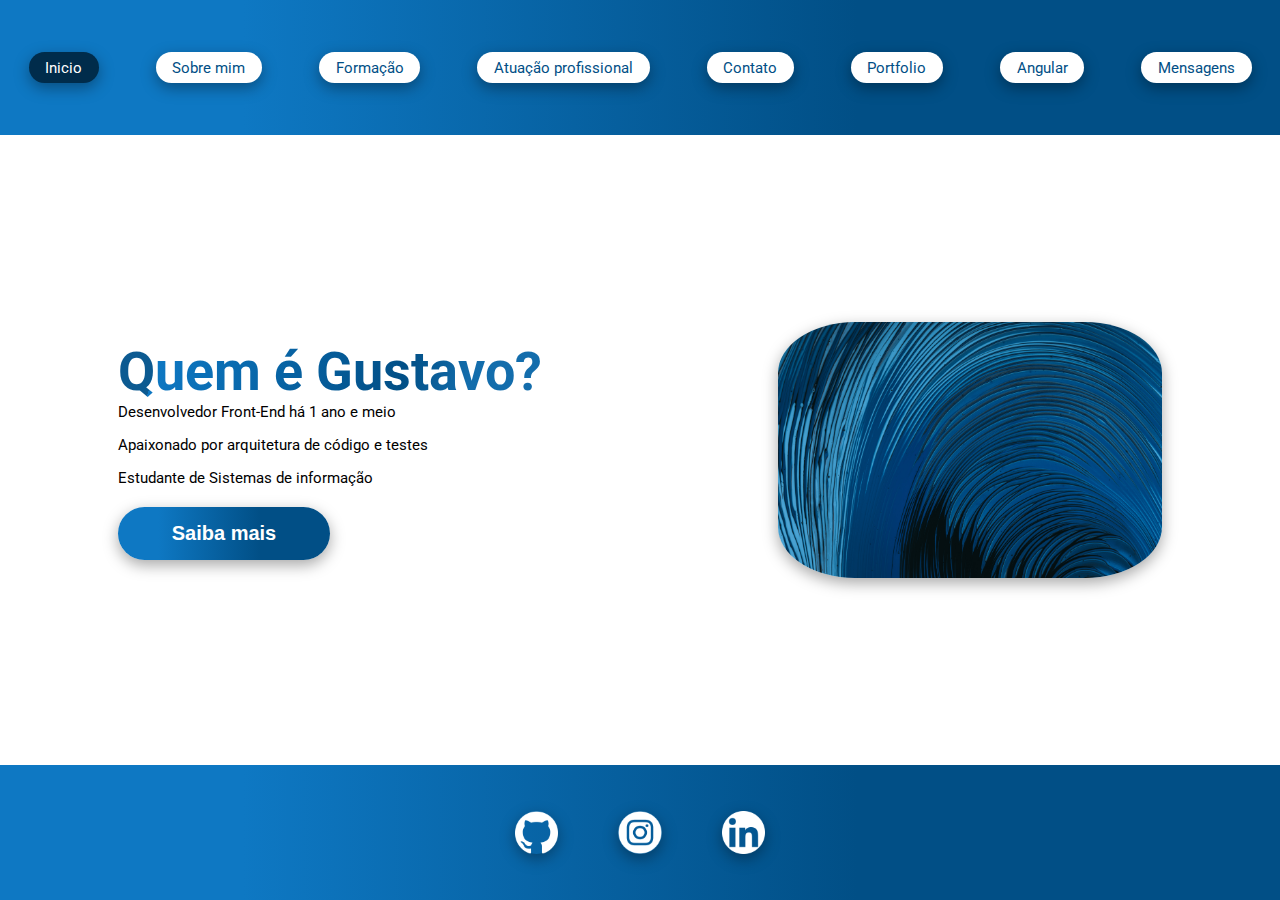
<file: index.html>
<!DOCTYPE html>
<html lang="pt-br">
  <head>
    <meta charset="UTF-8" />
    <meta name="viewport" content="width=device-width, initial-scale=1.0" />

    <link rel="preconnect" href="https://fonts.googleapis.com" />
    <link rel="preconnect" href="https://fonts.gstatic.com" crossorigin />
    <link
      href="https://fonts.googleapis.com/css2?family=Roboto:ital,wght@0,100;0,300;0,400;0,500;0,700;0,900;1,100;1,300;1,400;1,500;1,700;1,900&display=swap"
      rel="stylesheet"
    />

    <meta
      name="description"
      content="Portfolio de Gustavo da Rocha Pereira. Sobre Mim / Formação / Atuação profissional / Contato / Portfolio / Angular"
    />

    <link rel="stylesheet" href="./style/components.css" />
    <link rel="stylesheet" href="./style/general.css" />
    <link rel="stylesheet" href="./style/navbar/navbar.css" />
    <link rel="stylesheet" href="./style/footer/footer.css" />
    <link rel="stylesheet" href="./style/media-queries.css" />
    <link rel="stylesheet" href="./style/animation.css" />

    <link
      rel="icon"
      type="image/x-icon"
      sizes="32x32"
      href="./assets/favicon/favicon-32x32.png"
    />

    <link
      rel="icon"
      type="image/png"
      sizes="16x16"
      href="./assets/favicon/favicon-16x16.png"
    />

    <title>Portfolio - Inicio</title>

    <script defer src="./actions/navbar/navBar.js"></script>
  </head>

  <body>
    <header>
      <nav class="nav-container">
        <ul class="nav-container__list">
          <li
            class="nav-container__element nav-container__element--active transition-5 default-box-shadow"
          >
            <a href="./">Inicio</a>
          </li>
          <li class="nav-container__element transition-5 default-box-shadow">
            <a href="./views/about/about-me.html">Sobre mim</a>
          </li>
          <li class="nav-container__element transition-5 default-box-shadow">
            <a href="./views/educational_background/educational_background.html"
              >Formação</a
            >
          </li>
          <li class="nav-container__element transition-5 default-box-shadow">
            <a href="./views/professional/professional.html"
              >Atuação profissional</a
            >
          </li>
          <li class="nav-container__element transition-5 default-box-shadow">
            <a href="./views/contact/contact.html">Contato</a>
          </li>
          <li class="nav-container__element transition-5 default-box-shadow">
            <a href="./views/portfolio/portfolio.html">Portfolio</a>
          </li>
          <li class="nav-container__element transition-5 default-box-shadow">
            <a href="./views/about_angular/about_angular.html">Angular</a>
          </li>
          <li class="nav-container__element transition-5 default-box-shadow">
            <a href="./views/messages/messages.html">Mensagens</a>
          </li>
        </ul>
        <div class="nav-container__responsive">
          <div class="nav-container__hamburguer">
            <div class="nav-container__hamburguer-el"></div>
            <div class="nav-container__hamburguer-el"></div>
            <div class="nav-container__hamburguer-el"></div>
          </div>
          <ul
            class="nav-container__hamburguer-content nav-container__responsive animation-slide-l-r disabled"
          >
            <div class="nav-container__hamburguer-close">
              <button class="default-btn">X</button>
            </div>
            <li><a class="nav-active-link" href="./">Inicio</a></li>
            <li><a href="./views/about/about-me.html">Sobre mim</a></li>
            <li>
              <a
                href="./views/educational_background/educational_background.html"
                >Formação</a
              >
            </li>
            <li>
              <a href="./views/professional/professional.html"
                >Atuação profissional</a
              >
            </li>
            <li><a href="./views/contact/contact.html">Contato</a></li>
            <li><a href="./views/portfolio/portfolio.html">Portfolio</a></li>
            <li>
              <a href="./views/about_angular/about_angular.html">Angular</a>
            </li>
            <li>
              <a href="./views/messages/messages.html">Mensagens</a>
            </li>
          </ul>
        </div>
      </nav>
    </header>

    <main class="container">
      <section>
        <h1 class="head-txt font-linear-gradient">Quem é Gustavo?</h1>
        <ul class="default-list">
          <li>Desenvolvedor Front-End há 1 ano e meio</li>
          <li>Apaixonado por arquitetura de código e testes</li>
          <li>Estudante de Sistemas de informação</li>
        </ul>
        <button class="default-btn mt-20 transition-5 default-box-shadow">
          Saiba mais
        </button>
      </section>
      <img
        class="default-img default-box-shadow b-radius-20"
        src="./assets/photos/portfolio-image.jpg"
        alt="Retrato de Gustavo da Rocha Pereira"
      />
    </main>

    <footer class="footer-container">
      <a
        href="https://github.com/gustavoroc"
        target="_blank"
        class="footer-container__icon-link transition-5 default-box-shadow"
        aria-label="Link para Github"
      >
        <img
          class="icon"
          src="./assets/icons/Github_icon.png"
          alt="Icone do GitHub"
        />
      </a>
      <a
        href="https://www.instagram.com/"
        target="_blank"
        class="footer-container__icon-link transition-5 default-box-shadow"
        aria-label="Link para Instagram"
      >
        <img
          class="icon"
          src="./assets/icons/Instagram_icon.png"
          alt="Icone do Instagram"
        />
      </a>
      <a
        href="https://www.linkedin.com/in/gustavo-da-rocha-pereira-2baa4a222/"
        target="_blank"
        class="footer-container__icon-link transition-5 default-box-shadow"
        aria-label="Link para LinkedIn"
      >
        <img
          class="icon"
          src="./assets/icons/Linkedin_icon.png"
          alt="Icone do Github"
        />
      </a>
    </footer>
  </body>
</html>
</file>
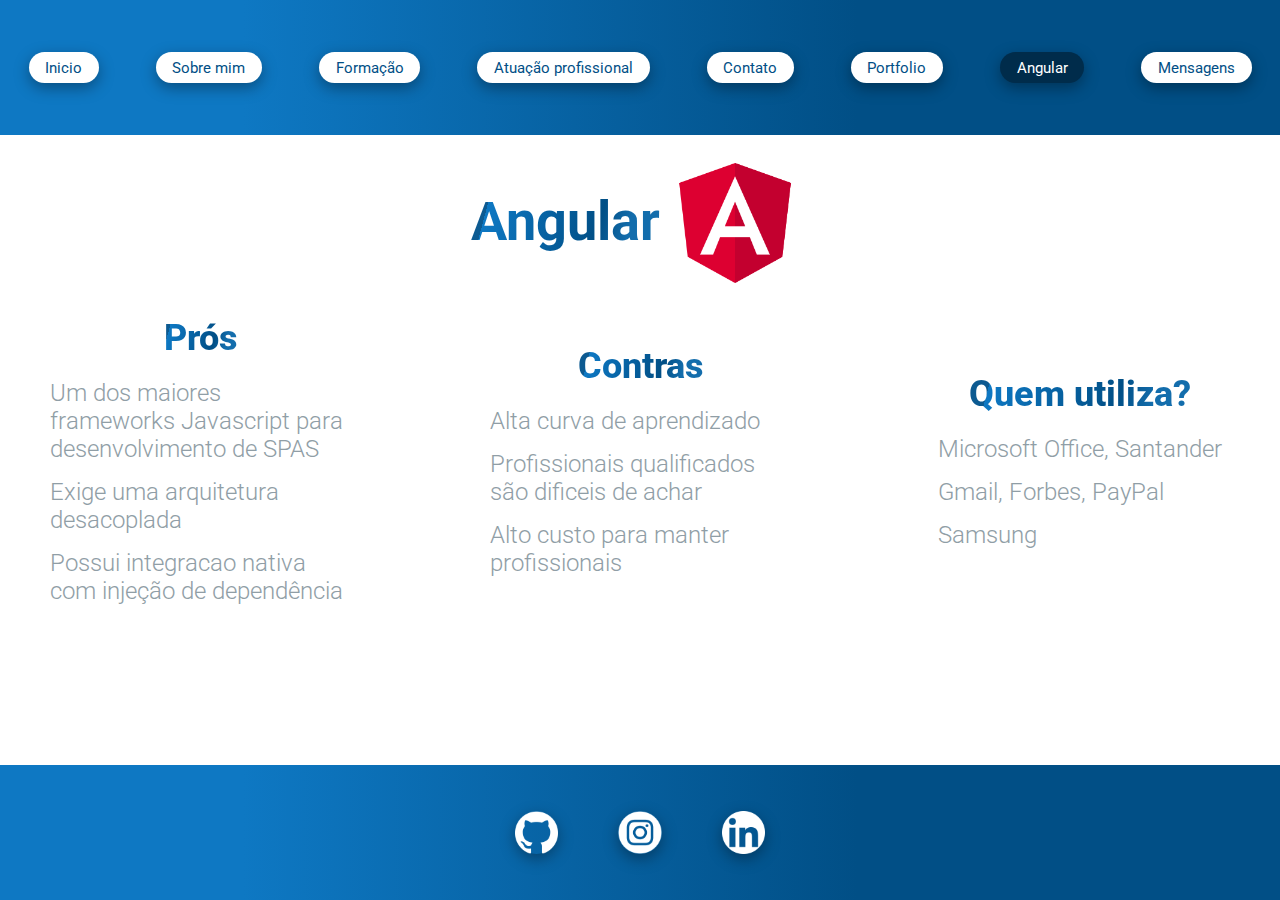
<file: views/about_angular/about_angular.html>
<!DOCTYPE html>
<html lang="pt-br">
  <head>
    <meta charset="UTF-8" />
    <meta name="viewport" content="width=device-width, initial-scale=1.0" />

    <link rel="preconnect" href="https://fonts.googleapis.com" />
    <link rel="preconnect" href="https://fonts.gstatic.com" crossorigin />
    <link
      href="https://fonts.googleapis.com/css2?family=Roboto:ital,wght@0,100;0,300;0,400;0,500;0,700;0,900;1,100;1,300;1,400;1,500;1,700;1,900&display=swap"
      rel="stylesheet"
    />

    <meta name="description" content="Sobre o Angular" />

    <link rel="stylesheet" href="./about_angular.css" />

    <link rel="stylesheet" href="../../style/footer/footer.css" />
    <link rel="stylesheet" href="../../style/navbar/navbar.css" />
    <link rel="stylesheet" href="../../style/general.css" />
    <link rel="stylesheet" href="../../style/media-queries.css" />
    <link rel="stylesheet" href="../../style/components.css" />
    <link rel="stylesheet" href="../../style/animation.css" />

    <link
      rel="icon"
      type="image/x-icon"
      sizes="32x32"
      href="../../assets/favicon/favicon-32x32.png"
    />

    <link
      rel="icon"
      type="image/png"
      sizes="16x16"
      href="../../assets/favicon/favicon-16x16.png"
    />

    <title>Portfolio - Angular</title>

    <script defer src="../../actions/navbar/navBar.js"></script>
  </head>
  <body>
    <header>
      <nav class="nav-container">
        <ul class="nav-container__list">
          <li class="nav-container__element transition-5 default-box-shadow">
            <a href="../../">Inicio</a>
          </li>
          <li class="nav-container__element transition-5 default-box-shadow">
            <a href="../about/about-me.html">Sobre mim</a>
          </li>
          <li class="nav-container__element transition-5 default-box-shadow">
            <a href="../educational_background/educational_background.html"
              >Formação</a
            >
          </li>
          <li class="nav-container__element transition-5 default-box-shadow">
            <a href="../professional/professional.html">Atuação profissional</a>
          </li>
          <li class="nav-container__element transition-5 default-box-shadow">
            <a href="../contact/contact.html">Contato</a>
          </li>
          <li class="nav-container__element transition-5 default-box-shadow">
            <a href="../portfolio/portfolio.html">Portfolio</a>
          </li>
          <li
            class="nav-container__element nav-container__element--active transition-5 default-box-shadow"
          >
            <a href="../about_angular/about_angular.html">Angular</a>
          </li>
          <li class="nav-container__element transition-5 default-box-shadow">
            <a href="../messages/messages.html">Mensagens</a>
          </li>
        </ul>
        <div class="nav-container__responsive">
          <div class="nav-container__hamburguer">
            <div class="nav-container__hamburguer-el"></div>
            <div class="nav-container__hamburguer-el"></div>
            <div class="nav-container__hamburguer-el"></div>
          </div>
          <ul
            class="nav-container__hamburguer-content animation-slide-l-r disabled"
          >
            <div class="nav-container__hamburguer-close">
              <button class="default-btn">X</button>
            </div>
            <li><a href="../../">Inicio</a></li>
            <li><a href="../about/about-me.html">Sobre mim</a></li>
            <li>
              <a href="../educational_background/educational_background.html"
                >Formação</a
              >
            </li>
            <li>
              <a href="../professional/professional.html"
                >Atuação profissional</a
              >
            </li>
            <li>
              <a href="../contact/contact.html">Contato</a>
            </li>
            <li>
              <a href="../portfolio/portfolio.html">Portfolio</a>
            </li>
            <li>
              <a
                class="nav-active-link"
                href="../about_angular/about_angular.html"
                >Angular</a
              >
            </li>
            <li>
              <a href="../messages/messages.html">Mensagens</a>
            </li>
          </ul>
        </div>
      </nav>
    </header>

    <main class="container-2">
      <section>
        <div class="about-angular__head">
          <h1 class="head-txt font-linear-gradient">Angular</h1>
          <a class="transition-5" href="http://www.angular.io" target="_blank">
            <img src="../../assets/icons/Angular_icon.png" />
          </a>
        </div>
        <div class="articles">
          <article class="articles__item">
            <h2 class="font-linear-gradient">Prós</h2>
            <ul class="default-list">
              <li>
                <p>
                  Um dos maiores frameworks Javascript para desenvolvimento de
                  SPAS
                </p>
              </li>
              <li><p>Exige uma arquitetura desacoplada</p></li>
              <li>
                <p>Possui integracao nativa com injeção de dependência</p>
              </li>
            </ul>
          </article>
          <article class="articles__item">
            <h2 class="font-linear-gradient">Contras</h2>
            <ul class="default-list">
              <li><p>Alta curva de aprendizado</p></li>
              <li><p>Profissionais qualificados são dificeis de achar</p></li>
              <li><p>Alto custo para manter profissionais</p></li>
            </ul>
          </article>
          <article class="articles__item">
            <h2 class="font-linear-gradient">Quem utiliza?</h2>
            <ul class="default-list">
              <li><p>Microsoft Office, Santander</p></li>
              <li><p>Gmail, Forbes, PayPal</p></li>
              <li><p>Samsung</p></li>
            </ul>
          </article>
        </div>
      </section>
    </main>

    <footer class="footer-container">
      <a
        href="https://github.com/gustavoroc"
        target="_blank"
        class="footer-container__icon-link transition-5 default-box-shadow"
        aria-label="Link para Github"
      >
        <img
          class="icon"
          src="../../assets/icons/Github_icon.png"
          alt="Icone do GitHub"
        />
      </a>
      <a
        href="https://www.instagram.com/"
        target="_blank"
        class="footer-container__icon-link transition-5 default-box-shadow"
        aria-label="Link para Instagram"
      >
        <img
          class="icon"
          src="../../assets/icons/Instagram_icon.png"
          alt="Icone do Instagram"
        />
      </a>
      <a
        href="https://www.linkedin.com/in/gustavo-da-rocha-pereira-2baa4a222/"
        target="_blank"
        class="footer-container__icon-link transition-5 default-box-shadow"
        aria-label="Link para LinkedIn"
      >
        <img
          class="icon"
          src="../../assets/icons/Linkedin_icon.png"
          alt="Icone do Github"
        />
      </a>
    </footer>
  </body>
</html>
</file>
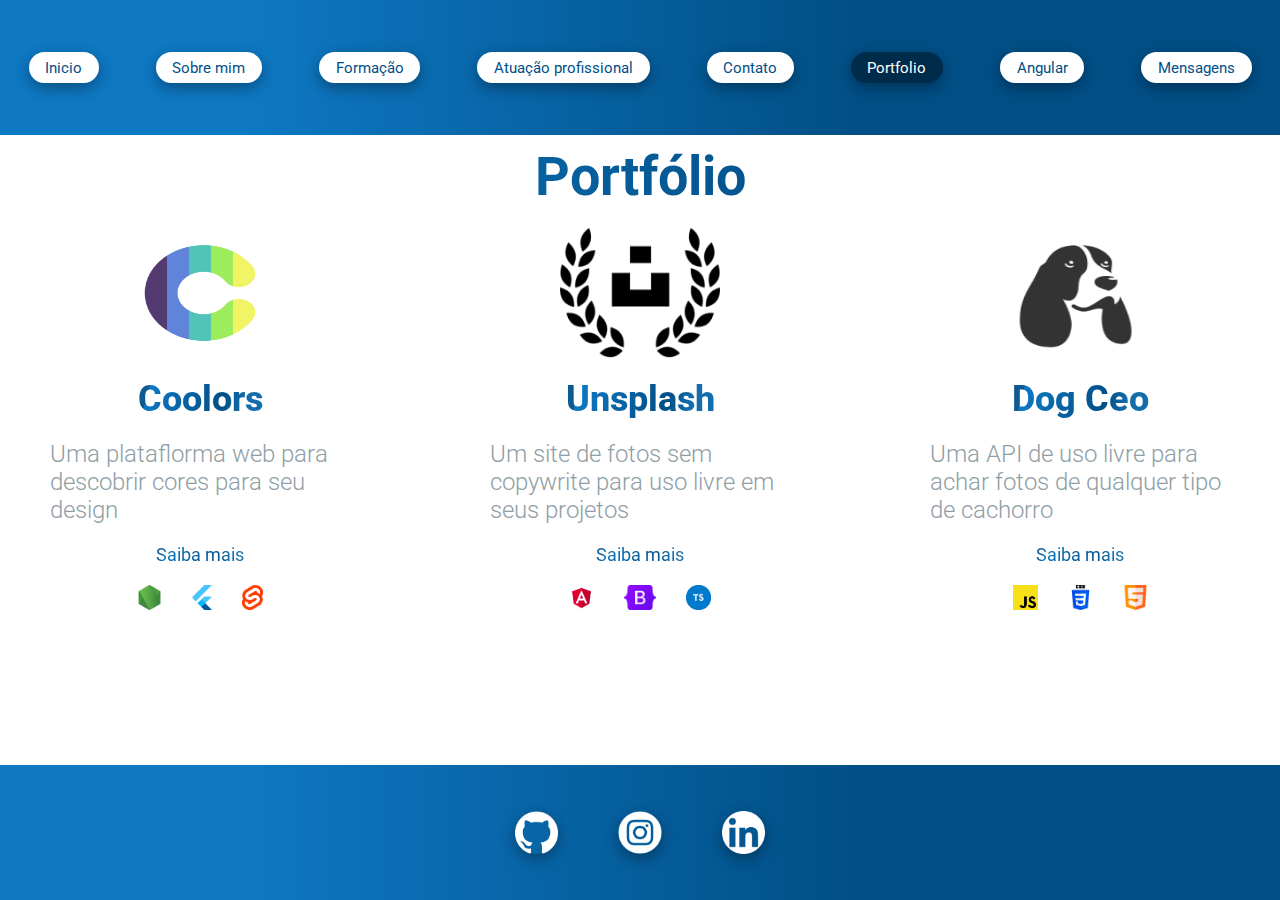
<file: views/portfolio/portfolio.html>
<!DOCTYPE html>
<html lang="pt-br">
  <head>
    <meta charset="UTF-8" />
    <meta name="viewport" content="width=device-width, initial-scale=1.0" />

    <link rel="preconnect" href="https://fonts.googleapis.com" />
    <link rel="preconnect" href="https://fonts.gstatic.com" crossorigin />
    <link
      href="https://fonts.googleapis.com/css2?family=Roboto:ital,wght@0,100;0,300;0,400;0,500;0,700;0,900;1,100;1,300;1,400;1,500;1,700;1,900&display=swap"
      rel="stylesheet"
    />

    <meta name="description" content="Portfólio profissional de Gustavo" />

    <link rel="stylesheet" href="./portfolio.css" />

    <link rel="stylesheet" href="../../style/footer/footer.css" />
    <link rel="stylesheet" href="../../style/navbar/navbar.css" />
    <link rel="stylesheet" href="../../style/general.css" />
    <link rel="stylesheet" href="../../style/media-queries.css" />
    <link rel="stylesheet" href="../../style/components.css" />
    <link rel="stylesheet" href="../../style/animation.css" />

    <link
      rel="icon"
      type="image/x-icon"
      sizes="32x32"
      href="../../assets/favicon/favicon-32x32.png"
    />

    <link
      rel="icon"
      type="image/png"
      sizes="16x16"
      href="../../assets/favicon/favicon-16x16.png"
    />

    <title>Portfolio - Projetos</title>

    <script defer src="../../actions/navbar/navBar.js"></script>
  </head>
  <body>
    <header>
      <nav class="nav-container">
        <ul class="nav-container__list">
          <li class="nav-container__element transition-5 default-box-shadow">
            <a href="../../">Inicio</a>
          </li>
          <li class="nav-container__element transition-5 default-box-shadow">
            <a href="../about/about-me.html">Sobre mim</a>
          </li>
          <li class="nav-container__element transition-5 default-box-shadow">
            <a href="../educational_background/educational_background.html"
              >Formação</a
            >
          </li>
          <li class="nav-container__element transition-5 default-box-shadow">
            <a href="../professional/professional.html">Atuação profissional</a>
          </li>
          <li class="nav-container__element transition-5 default-box-shadow">
            <a href="../contact/contact.html">Contato</a>
          </li>
          <li
            class="nav-container__element nav-container__element--active transition-5 default-box-shadow"
          >
            <a href="../portfolio/portfolio.html">Portfolio</a>
          </li>
          <li class="nav-container__element transition-5 default-box-shadow">
            <a href="../about_angular/about_angular.html">Angular</a>
          </li>
          <li class="nav-container__element transition-5 default-box-shadow">
            <a href="../messages/messages.html">Mensagens</a>
          </li>
        </ul>
        <div class="nav-container__responsive">
          <div class="nav-container__hamburguer">
            <div class="nav-container__hamburguer-el"></div>
            <div class="nav-container__hamburguer-el"></div>
            <div class="nav-container__hamburguer-el"></div>
          </div>
          <ul
            class="nav-container__hamburguer-content animation-slide-l-r disabled"
          >
            <div class="nav-container__hamburguer-close">
              <button class="default-btn">X</button>
            </div>
            <li><a href="../../">Inicio</a></li>
            <li><a href="../about/about-me.html">Sobre mim</a></li>
            <li>
              <a href="../educational_background/educational_background.html"
                >Formação</a
              >
            </li>
            <li>
              <a href="../professional/professional.html"
                >Atuação profissional</a
              >
            </li>
            <li><a href="../contact/contact.html">Contato</a></li>
            <li>
              <a class="nav-active-link" href="../portfolio/portfolio.html"
                >Portfolio</a
              >
            </li>
            <li><a href="../about_angular/about_angular.html">Angular</a></li>
            <li><a href="../messages/messages.html">Mensagens</a></li>
          </ul>
        </div>
      </nav>
    </header>

    <main class="container-2">
      <section>
        <h1 class="head-txt font-linear-gradient center-txt">Portfólio</h1>
        <div class="articles">
          <article class="articles__item">
            <img src="../../assets/icons/coolors_icon.png" />
            <h2 class="font-linear-gradient">Coolors</h2>
            <p>Uma plataflorma web para descobrir cores para seu design</p>
            <a class="font-linear-gradient" href="https://coolors.co/"
              >Saiba mais</a
            >
            <div class="technologies-container">
              <a
                href="https://nodejs.org/en/"
                target="_blank"
                class="font-linear-gradient"
                aria-label="Link para a tecnologia"
              >
                <img
                  src="../../assets/icons/node_icon.png"
                  alt="icone do ambiente node"
                />
              </a>
              <a
                href="https://flutter.dev/"
                target="_blank"
                class="font-linear-gradient"
                aria-label="Link para a tecnologia"
              >
                <img
                  src="../../assets/icons/flutter_icon.png"
                  alt="icone do framework flutter"
                />
              </a>
              <a
                href="https://svelte.dev/"
                target="_blank"
                class="font-linear-gradient"
                aria-label="Link para a tecnologia"
              >
                <img
                  src="../../assets/icons/svelte_icon.png"
                  alt="Icone do framework svelte"
                />
              </a>
            </div>
          </article>

          <article class="articles__item">
            <img src="../../assets/icons/unsplash_logo.png" />
            <h2 class="font-linear-gradient">Unsplash</h2>
            <p>
              Um site de fotos sem copywrite para uso livre em seus projetos
            </p>
            <a class="font-linear-gradient" href="https://unsplash.com/"
              >Saiba mais</a
            >
            <div class="technologies-container">
              <a
                href="https://angular.io/"
                target="_blank"
                class="font-linear-gradient"
                aria-label="Link para a tecnologia"
              >
                <img
                  src="../../assets/icons/Angular_icon.png"
                  alt="Icone do framework angular"
                />
              </a>
              <a
                href="https://getbootstrap.com/"
                target="_blank"
                class="font-linear-gradient"
                aria-label="Link para a tecnologia"
              >
                <img
                  src="../../assets/icons/Bootstrap_logo.svg.png"
                  alt="Icone do framework bootstrap"
                />
              </a>
              <a
                href="https://www.typescriptlang.org/"
                target="_blank"
                class="font-linear-gradient"
                aria-label="Link para a tecnologia"
              >
                <img
                  src="../../assets/icons/Typescript_icon.png"
                  alt="icone da linguagem typescript"
                />
              </a>
            </div>
          </article>

          <article class="articles__item">
            <img src="../../assets/icons/dog_logo.png" />
            <h2 class="font-linear-gradient">Dog Ceo</h2>
            <p>
              Uma API de uso livre para achar fotos de qualquer tipo de cachorro
            </p>
            <a class="font-linear-gradient" href="https://dog.ceo/"
              >Saiba mais</a
            >
            <div class="technologies-container">
              <a
                href="https://developer.mozilla.org/pt-BR/docs/Web/JavaScript"
                target="_blank"
                class="font-linear-gradient"
                aria-label="Link para a tecnologia"
              >
                <img
                  src="../../assets/icons/Javascript_icon.png"
                  alt="icone da linguagem javascript"
                />
              </a>
              <a
                href="https://developer.mozilla.org/pt-BR/docs/Web/CSS"
                target="_blank"
                class="font-linear-gradient"
                aria-label="Link para a tecnologia"
              >
                <img
                  src="../../assets/icons/css_icon.png"
                  alt="icone da linguagem de estilo css"
                />
              </a>
              <a
                href="https://developer.mozilla.org/pt-BR/docs/Web/HTML"
                target="_blank"
                class="font-linear-gradient"
                aria-label="Link para a tecnologia"
              >
                <img
                  src="../../assets/icons/Html_icon.png"
                  alt="icone da linguagem de marcação html"
                />
              </a>
            </div>
          </article>
        </div>
      </section>
    </main>

    <footer class="footer-container">
      <a
        href="https://github.com/gustavoroc"
        target="_blank"
        class="footer-container__icon-link transition-5 default-box-shadow"
        aria-label="Link para Github"
      >
        <img
          class="icon"
          src="../../assets/icons/Github_icon.png"
          alt="Icone do GitHub"
        />
      </a>
      <a
        href="https://www.instagram.com/"
        target="_blank"
        class="footer-container__icon-link transition-5 default-box-shadow"
        aria-label="Link para Instagram"
      >
        <img
          class="icon"
          src="../../assets/icons/Instagram_icon.png"
          alt="Icone do Instagram"
        />
      </a>
      <a
        href="https://www.linkedin.com/in/gustavo-da-rocha-pereira-2baa4a222/"
        target="_blank"
        class="footer-container__icon-link transition-5 default-box-shadow"
        aria-label="Link para LinkedIn"
      >
        <img
          class="icon"
          src="../../assets/icons/Linkedin_icon.png"
          alt="Icone do Github"
        />
      </a>
    </footer>
  </body>
</html>
</file>
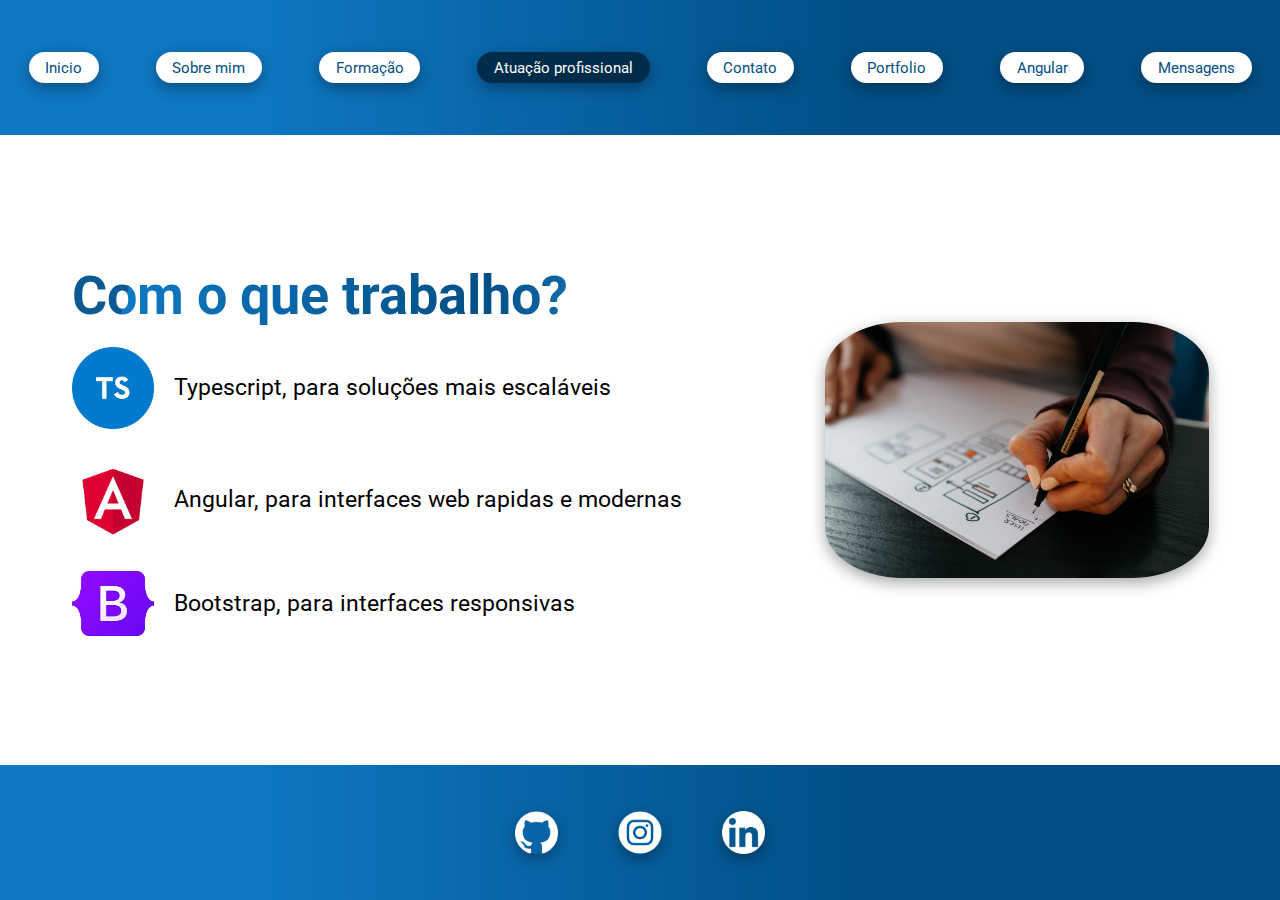
<file: views/professional/professional.html>
<!DOCTYPE html>
<html lang="pt-br">
  <head>
    <meta charset="UTF-8" />
    <meta name="viewport" content="width=device-width, initial-scale=1.0" />

    <link rel="preconnect" href="https://fonts.googleapis.com" />
    <link rel="preconnect" href="https://fonts.gstatic.com" crossorigin />
    <link
      href="https://fonts.googleapis.com/css2?family=Roboto:ital,wght@0,100;0,300;0,400;0,500;0,700;0,900;1,100;1,300;1,400;1,500;1,700;1,900&display=swap"
      rel="stylesheet"
    />

    <meta name="description" content="Descrição profissional de Gustavo" />

    <link rel="stylesheet" href="./professional.css" />

    <link rel="stylesheet" href="../../style/navbar/navbar.css" />
    <link rel="stylesheet" href="../../style/footer/footer.css" />
    <link rel="stylesheet" href="../../style/general.css" />
    <link rel="stylesheet" href="../../style/media-queries.css" />
    <link rel="stylesheet" href="../../style/components.css" />
    <link rel="stylesheet" href="../../style/animation.css" />

    <link
      rel="icon"
      type="image/x-icon"
      sizes="32x32"
      href="../../assets/favicon/favicon-32x32.png"
    />

    <link
      rel="icon"
      type="image/png"
      sizes="16x16"
      href="../../assets/favicon/favicon-16x16.png"
    />

    <title>Portfolio - Atuação Profissional</title>

    <script defer src="../../actions/navbar/navBar.js"></script>
  </head>
  <body>
    <header>
      <nav class="nav-container">
        <ul class="nav-container__list">
          <li class="nav-container__element transition-5 default-box-shadow">
            <a href="../../">Inicio</a>
          </li>
          <li class="nav-container__element transition-5 default-box-shadow">
            <a href="../about/about-me.html">Sobre mim</a>
          </li>
          <li class="nav-container__element transition-5 default-box-shadow">
            <a href="../educational_background/educational_background.html"
              >Formação</a
            >
          </li>
          <li
            class="nav-container__element nav-container__element--active transition-5 default-box-shadow"
          >
            <a href="../professional/professional.html">Atuação profissional</a>
          </li>
          <li class="nav-container__element transition-5 default-box-shadow">
            <a href="../contact/contact.html">Contato</a>
          </li>
          <li class="nav-container__element transition-5 default-box-shadow">
            <a href="../portfolio/portfolio.html">Portfolio</a>
          </li>
          <li class="nav-container__element transition-5 default-box-shadow">
            <a href="../about_angular/about_angular.html">Angular</a>
          </li>
          <li class="nav-container__element transition-5 default-box-shadow">
            <a href="../messages/messages.html">Mensagens</a>
          </li>
        </ul>
        <div class="nav-container__responsive">
          <div class="nav-container__hamburguer">
            <div class="nav-container__hamburguer-el"></div>
            <div class="nav-container__hamburguer-el"></div>
            <div class="nav-container__hamburguer-el"></div>
          </div>
          <ul
            class="nav-container__hamburguer-content disabled animation-slide-l-r"
          >
            <div class="nav-container__hamburguer-close">
              <button class="default-btn">X</button>
            </div>
            <li><a href="../../">Inicio</a></li>
            <li><a href="../about/about-me.html">Sobre mim</a></li>
            <li>
              <a href="../educational_background/educational_background.html"
                >Formação</a
              >
            </li>
            <li>
              <a
                class="nav-active-link"
                href="../professional/professional.html"
                >Atuação profissional</a
              >
            </li>
            <li><a href="../contact/contact.html">Contato</a></li>
            <li><a href="../portfolio/portfolio.html">Portfolio</a></li>
            <li><a href="../about_angular/about_angular.html">Angular</a></li>
            <li><a href="../messages/messages.html">Mensagens</a></li>
          </ul>
        </div>
      </nav>
    </header>

    <main class="container">
      <section>
        <h1 class="head-txt font-linear-gradient">Com o que trabalho?</h1>
        <div class="professional-xp-container__item mt-20">
          <img src="../../assets/icons/Typescript_icon.png" />
          <p>Typescript, para soluções mais escaláveis</p>
        </div>
        <div class="professional-xp-container__item">
          <img src="../../assets/icons/Angular_icon.png" />
          <p>Angular, para interfaces web rapidas e modernas</p>
        </div>
        <div class="professional-xp-container__item">
          <img src="../../assets/icons/Bootstrap_logo.svg.png" />
          <p>Bootstrap, para interfaces responsivas</p>
        </div>
      </section>
      <img
        src="../../assets/photos/trabalho-photo.jpg"
        class="default-img default-box-shadow b-radius-20"
        alt="Retrato de Gustavo da Rocha Pereira"
      />
    </main>

    <footer class="footer-container">
      <a
        href="https://github.com/gustavoroc"
        target="_blank"
        class="footer-container__icon-link transition-5 default-box-shadow"
        aria-label="Link para Github"
      >
        <img
          class="icon"
          src="../../assets/icons/Github_icon.png"
          alt="Icone do GitHub"
        />
      </a>
      <a
        href="https://www.instagram.com/"
        target="_blank"
        class="footer-container__icon-link transition-5 default-box-shadow"
        aria-label="Link para Instagram"
      >
        <img
          class="icon"
          src="../../assets/icons/Instagram_icon.png"
          alt="Icone do Instagram"
        />
      </a>
      <a
        href="https://www.linkedin.com/in/gustavo-da-rocha-pereira-2baa4a222/"
        target="_blank"
        class="footer-container__icon-link transition-5 default-box-shadow"
        aria-label="Link para LinkedIn"
      >
        <img
          class="icon"
          src="../../assets/icons/Linkedin_icon.png"
          alt="Icone do Github"
        />
      </a>
    </footer>
  </body>
</html>
</file>
<file: style/components.css>
.default-btn {
  width: 50%;
  background: rgb(14, 120, 195);
  background: linear-gradient(
    90deg,
    rgba(14, 120, 195, 1) 19%,
    rgba(1, 79, 134, 1) 67%
  );
  color: #fff;
  font-weight: 600;
  font-size: 2rem;
  padding: 1.5rem 2rem;
  border: none;
  border-radius: 3rem;
}

.default-btn:hover {
  opacity: 0.9;
  cursor: pointer;
}

.default-list {
  display: flex;
  flex-direction: column;
  gap: 1.5rem;

  list-style: none;
}

.default-list li {
  font-size: 2.2rem;
}

.articles {
  display: flex;
  align-items: center;
  justify-content: center;
  gap: 14rem;
  margin-top: 2rem;
}

.articles__item {
  display: flex;
  flex-direction: column;
  align-items: center;
  gap: 2rem;
  width: 30rem;
}

.articles__item a {
  font-size: 1.8rem;
}

.articles__item img {
  width: 16rem;
  height: 13rem;
}

.articles__item h2 {
  font-size: 3.6rem;
  font-weight: 800;
}

.articles__item p {
  font-size: 2.4rem;
  font-weight: 300;
  color: #909ea6;
}

.articles__item a {
  text-decoration: none;
}
</file>
<file: style/general.css>
html {
  font-size: 62.5%;
}

body {
  font-family: "Roboto", sans-serif;
}

* {
  margin: 0;
  padding: 0;
  box-sizing: border-box;
}

textarea::-webkit-scrollbar {
  display: none;
}

.container {
  display: flex;
  align-items: center;
  justify-content: space-around;
  height: 70vh;
}

.container-2 {
  padding: 1rem;
  height: 70vh;
}

.default-img {
  max-width: 45rem;
  min-width: 25rem;
  width: 30%;
}

.icon {
  height: 100%;
  filter: invert(1);
}

.font-linear-gradient {
  background: rgb(12, 90, 145);
  background: linear-gradient(
    105deg,
    rgba(12, 90, 145, 1) 10%,
    rgba(14, 120, 195, 1) 10%,
    rgba(1, 79, 134, 1) 67%,
    rgba(19, 109, 172, 1) 82%
  );
  -webkit-background-clip: text;
  -webkit-text-fill-color: transparent;
}

.head-txt {
  font-size: 7.8rem;
  font-weight: 700;
}

.default-box-shadow {
  box-shadow: rgba(0, 0, 0, 0.35) 0px 5px 15px;
}

.b-radius-100 {
  border-radius: 100%;
}

.b-radius-20 {
  border-radius: 20%;
}

.mt-20 {
  margin-top: 2rem;
}

.mb-20 {
  margin-bottom: 2rem;
}

.transition-5 {
  transition: 0.5s;
}

.disabled {
  display: none !important;
}

.center-txt {
  text-align: center;
}
</file>
<file: style/navbar/navbar.css>
.nav-container {
  background: rgb(14, 120, 195);
  background: linear-gradient(
    90deg,
    rgba(14, 120, 195, 1) 19%,
    rgba(1, 79, 134, 1) 67%
  );
  height: 15vh;
  font-size: 1.5rem;
  z-index: 20;
}

.nav-container__list {
  display: flex;
  align-items: center;
  justify-content: space-around;
  height: 100%;
  list-style: none;
}

.nav-container__element {
  background-color: #fff;
  color: #014f86;
  border-radius: 3rem;
  padding: 0.5% 1.3%;
  font-weight: 70rem;
}

.nav-container__element a {
  text-decoration: none;
  color: inherit;
}

.nav-container__element:hover {
  opacity: 0.9;
}

.nav-container__element--active {
  color: #fff;
  background-color: #002c4b;
}

.nav-container__responsive {
  width: 100%;
  height: 100%;
}

.nav-container__hamburguer {
  display: none;
  flex-direction: column;
  justify-content: center;
  align-items: flex-end;
  gap: 5px;
  height: 100%;
}

.nav-container__hamburguer-el {
  background-color: white;
  width: 3rem;
  height: 3px;
  margin-right: 1.5rem;
  border-radius: 3rem;
}

.nav-container__hamburguer-content {
  position: fixed;
  top: 0;
  left: 0;
  width: 100vw;
  height: 100vh;
  background-color: rgb(255, 255, 255);
  display: flex;
  flex-direction: column;
  justify-content: center;
  align-items: center;
  gap: 4rem;
  list-style: none;
  color: #014f86;
  z-index: 10;
}

.nav-container__hamburguer-close {
  position: absolute;
  top: 2rem;
  left: 2rem;
}

.nav-container__hamburguer-close button {
  width: 6rem;
}

.nav-container__hamburguer-content a {
  text-decoration: none;
  color: inherit;
  font-weight: 700;
  font-size: 3rem;
}

.nav-active-link {
  text-decoration: underline 3px !important;
  opacity: 0.8;
}
</file>
<file: style/footer/footer.css>
.footer-container {
  height: 15vh;
  background: rgb(14, 120, 195);
  background: linear-gradient(
    90deg,
    rgba(14, 120, 195, 1) 19%,
    rgba(1, 79, 134, 1) 67%
  );
  display: flex;
  align-items: center;
  justify-content: center;
  gap: 6rem;
}

.footer-container__icon-link {
  height: 32%;
  border-radius: 100%;
}

.footer-container__icon-link:hover {
  opacity: 0.8;
}
</file>
<file: style/media-queries.css>
@media (max-width: 1280px) {
  .head-txt {
    font-size: 5.4rem;
  }

  .default-list li {
    font-size: 1.5rem !important;
  }
}

@media (max-width: 1200px) {
  .nav-container {
    height: 5vh;
  }

  .nav-container__list {
    display: none;
  }

  .nav-container__hamburguer {
    display: flex;
  }

  .container {
    flex-direction: column;
    align-items: center;
    justify-content: center;
    gap: 3rem;
    padding: 2rem;
    height: 85vh !important;
  }

  .container-2 {
    height: 115rem !important;
    display: flex;
    align-items: center;
    justify-content: center;
  }

  section {
    text-align: center;
  }

  .footer-container {
    position: fixed;
    bottom: 0;
    height: 5vh;

    width: 100vw;
  }

  .footer-container__icon-link {
    height: 62%;
  }

  .articles {
    flex-direction: column;
    gap: 3rem !important  ;
  }

  .articles__item {
    gap: 0.5rem !important;
  }

  .articles__item p {
    font-size: 2rem !important;
  }

  .articles__item img {
    width: 15rem !important;
    height: 12rem !important;
  }
}
</file>
<file: style/animation.css>
.animation-slide-l-r {
  -webkit-animation: scale-up-hor-left 0.4s cubic-bezier(0.165, 0.84, 0.44, 1)
    both;
  animation: scale-up-hor-left 0.4s cubic-bezier(0.165, 0.84, 0.44, 1) both;
}

@-webkit-keyframes scale-up-hor-left {
  0% {
    -webkit-transform: scaleX(0.4);
    transform: scaleX(0.4);
    -webkit-transform-origin: 0% 0%;
    transform-origin: 0% 0%;
  }
  100% {
    -webkit-transform: scaleX(1);
    transform: scaleX(1);
    -webkit-transform-origin: 0% 0%;
    transform-origin: 0% 0%;
  }
}
@keyframes scale-up-hor-left {
  0% {
    -webkit-transform: scaleX(0.4);
    transform: scaleX(0.4);
    -webkit-transform-origin: 0% 0%;
    transform-origin: 0% 0%;
  }
  100% {
    -webkit-transform: scaleX(1);
    transform: scaleX(1);
    -webkit-transform-origin: 0% 0%;
    transform-origin: 0% 0%;
  }
}
</file>
<file: views/about_angular/about_angular.css>
.about-angular__head {
  display: flex;
  align-items: center;
  justify-content: center;
}

.about-angular__head img {
  width: 15rem;
}

.about-angular__head a:hover {
  opacity: 0.8;
}
</file>
<file: views/portfolio/portfolio.css>
.technologies-container {
  width: 100%;
  display: flex;
  justify-content: center;
  gap: 3rem;
}

.technologies-container a img {
  width: 100% !important;
  height: 2.5rem !important;
}

@media (max-width: 1200px) {
  .technologies-container a img {
    margin-top: 1rem;
  }
}
</file>
<file: views/professional/professional.css>
.professional-xp-container__item {
  display: flex;
  align-items: center;
  gap: 2rem;

  margin-top: 3rem;
}

.professional-xp-container__item img {
  width: 15%;
  max-width: 8.2rem;
}

.professional-xp-container__item p {
  font-size: 2.3rem;
}
</file>
